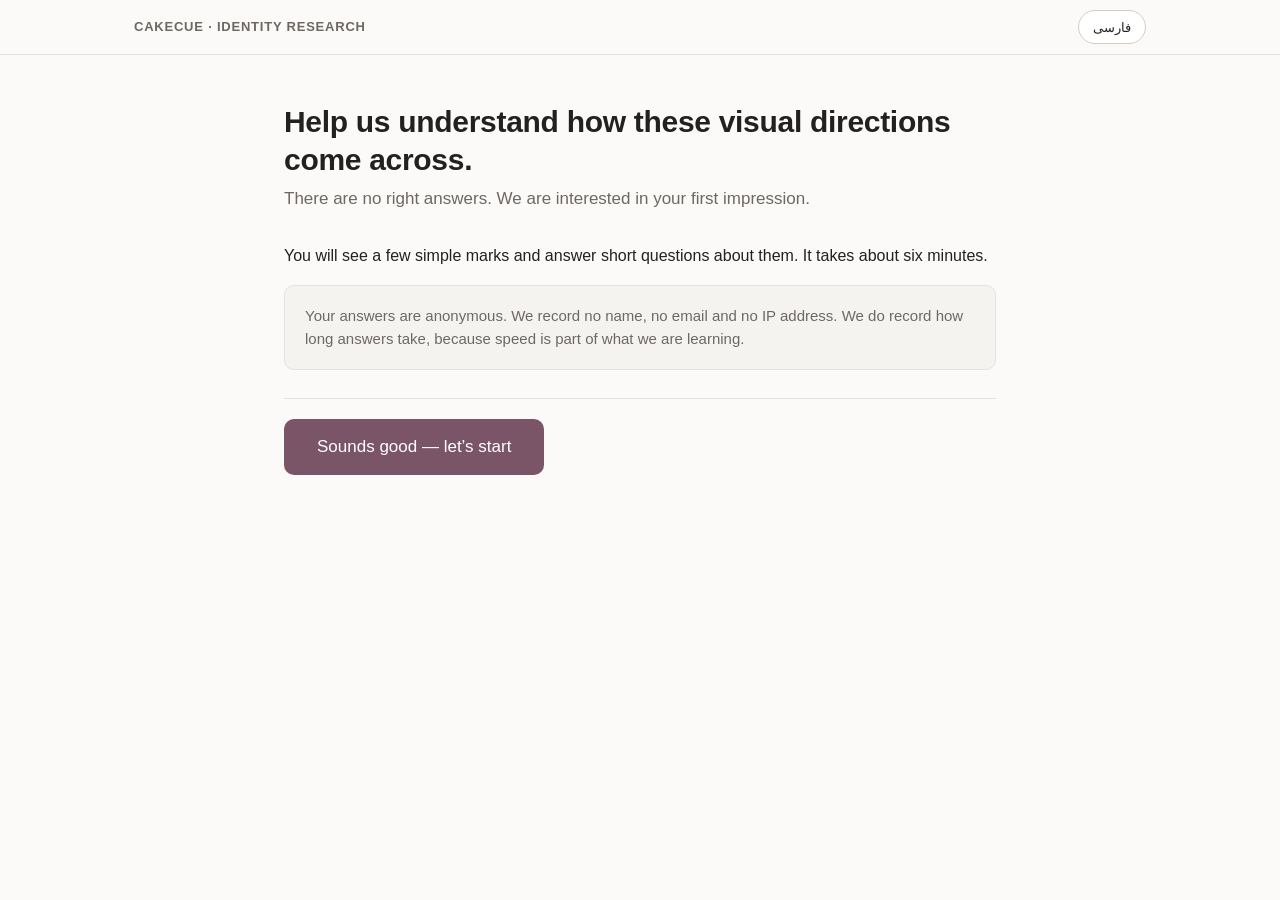
<file: index.html>
<!DOCTYPE html>
<html lang="en" dir="ltr">
<head>
  <meta charset="utf-8" />
  <meta name="viewport" content="width=device-width, initial-scale=1" />
  <title>CakeCue Identity Testing Lab</title>
  <meta name="description" content="A short visual identity research session for the CakeCue project." />
  <meta name="robots" content="noindex" />
  <link rel="stylesheet" href="css/style.css" />
</head>
<body>

  <div class="app">

    <!-- Header: study label, progress, language switch. Deliberately plain so
         the interface never competes with the marks being tested. -->
    <header class="topbar">
      <div class="topbar-inner">
        <span class="brandmark">CakeCue &middot; Identity Research</span>
        <div class="topbar-spacer"></div>
        <div class="progress-wrap" id="progress-wrap">
          <div class="progress-label" id="progress-label"></div>
          <div class="progress-track" role="progressbar" aria-labelledby="progress-label">
            <div class="progress-bar" id="progress-bar"></div>
          </div>
        </div>
        <button type="button" class="lang-toggle" id="lang-toggle">فارسی</button>
      </div>
    </header>

    <main id="app-root">
      <!-- Screens are rendered here by app.js -->
      <div class="screen">
        <p class="muted">Loading…</p>
      </div>
    </main>

  </div>

  <!--
    Load order matters:
      1. formspree-config.js  — where responses are sent (edit this file)
      2. study-config.js      — which games are switched on (edit this file)
      3. questions.js         — all assets, questions and copy (edit this file)
      4. data-handler.js      — sessions, sampling, scoring, export
      5. app.js               — renders the screens
  -->
  <script src="js/formspree-config.js"></script>
  <script src="js/study-config.js"></script>
  <script src="js/questions.js"></script>
  <script src="js/data-handler.js"></script>
  <script src="js/app.js"></script>
</body>
</html>
</file>
<file: css/style.css>
/* ==========================================================================
   CakeCue Identity Testing Lab — style.css
   --------------------------------------------------------------------------
   Design intent: calm, neutral, structured, lightly warm.
   This interface is the TEST ENVIRONMENT, never a brand expression.
   The single accent is a desaturated warm plum. It is used only on progress,
   focus and selection states — never inside or behind a stimulus, so it can
   never bias how a mark is read.
   ========================================================================== */

:root {
  /* Neutrals — warm off-white through near-black */
  --bg:            #FBFAF8;
  --surface:       #FFFFFF;
  --surface-soft:  #F5F3F0;
  --border:        #E5E1DC;
  --border-strong: #D2CCC5;
  --text:          #23211F;
  --text-soft:     #6E6862;
  --text-faint:    #938C85;

  /* Single restrained accent */
  --accent:        #7A5567;
  --accent-hover:  #634455;
  --accent-tint:   #F2ECEF;
  --accent-border: #D9C7CF;

  /* Stimulus stage — always pure neutral, never tinted */
  --stage:         #FFFFFF;
  --stage-border:  #EAE6E1;

  --focus:         #2E6FB8;

  --r-sm: 6px;
  --r:    10px;
  --r-lg: 14px;

  --shadow: 0 1px 2px rgba(35,33,31,.05), 0 4px 14px rgba(35,33,31,.04);

  --font: -apple-system, BlinkMacSystemFont, "Segoe UI", Roboto, "Helvetica Neue", Arial, sans-serif;
  --font-fa: "Vazirmatn", "IRANSans", "Segoe UI", Tahoma, "Noto Sans Arabic", sans-serif;

  --maxw: 760px;
  --maxw-wide: 1060px;
}

html[lang="fa"] { --font: var(--font-fa); }

* { box-sizing: border-box; }

html, body {
  margin: 0;
  padding: 0;
  background: var(--bg);
  color: var(--text);
  font-family: var(--font);
  font-size: 16px;
  line-height: 1.55;
  -webkit-font-smoothing: antialiased;
}

h1, h2, h3 { line-height: 1.25; margin: 0 0 8px; font-weight: 600; letter-spacing: -0.01em; }
h1 { font-size: 30px; }
h2 { font-size: 24px; }
h3 { font-size: 18px; }
p  { margin: 0 0 16px; }

.lead      { font-size: 17px; color: var(--text-soft); }
.muted     { color: var(--text-soft); }
.small     { font-size: 14px; }
.faint     { color: var(--text-faint); font-size: 14px; }
.center    { text-align: center; }
.nowrap    { white-space: nowrap; }
.visually-hidden {
  position: absolute; width: 1px; height: 1px; padding: 0; margin: -1px;
  overflow: hidden; clip: rect(0 0 0 0); white-space: nowrap; border: 0;
}

/* ---------- Layout ------------------------------------------------------ */

.app { min-height: 100vh; display: flex; flex-direction: column; }

.topbar {
  position: sticky; top: 0; z-index: 20;
  background: rgba(251,250,248,.92);
  backdrop-filter: saturate(180%) blur(8px);
  border-bottom: 1px solid var(--border);
}
.topbar-inner {
  max-width: var(--maxw-wide); margin: 0 auto;
  padding: 10px 24px;
  display: flex; align-items: center; gap: 16px;
}
.brandmark {
  font-size: 13px; font-weight: 600; letter-spacing: .06em;
  text-transform: uppercase; color: var(--text-soft);
}
.topbar-spacer { flex: 1; }

.progress-wrap { flex: 1; max-width: 320px; }
.progress-label { font-size: 12px; color: var(--text-faint); margin-bottom: 5px; }
.progress-track {
  height: 4px; border-radius: 999px; background: var(--surface-soft);
  overflow: hidden;
}
.progress-bar {
  height: 100%; width: 0%; background: var(--accent);
  border-radius: 999px; transition: width .35s cubic-bezier(.4,0,.2,1);
}

.lang-toggle {
  border: 1px solid var(--border-strong); background: var(--surface);
  color: var(--text); border-radius: 999px;
  padding: 6px 14px; font-size: 13px; font-family: inherit;
  cursor: pointer; min-height: 34px;
}
.lang-toggle:hover { border-color: var(--text-faint); }

main { flex: 1; width: 100%; }
.screen {
  max-width: var(--maxw); margin: 0 auto; padding: 48px 24px 32px;
  animation: rise .28s ease both;
}
.screen.wide { max-width: var(--maxw-wide); }
@keyframes rise { from { opacity: 0; transform: translateY(6px); } to { opacity: 1; transform: none; } }
@media (prefers-reduced-motion: reduce) {
  .screen { animation: none; }
  .progress-bar { transition: none; }
}

.screen-head { margin-bottom: 32px; }
.eyebrow {
  font-size: 12px; font-weight: 600; letter-spacing: .08em;
  text-transform: uppercase; color: var(--accent); margin-bottom: 8px;
}

/* ---------- Stimulus stage ---------------------------------------------- */
/* Assets are shown inside a neutral white stage and scaled proportionally
   with object-fit: contain. Geometry is never altered. */

.stage {
  background: var(--stage);
  border: 1px solid var(--stage-border);
  border-radius: var(--r-lg);
  padding: 32px;
  display: flex; align-items: center; justify-content: center;
  min-height: 260px;
  margin-bottom: 28px;
}
.stage img {
  display: block;
  max-width: 100%;
  max-height: 240px;
  width: auto; height: auto;      /* never distort */
  object-fit: contain;
}
.stage.tall { min-height: 320px; }
.stage.tall img { max-height: 300px; }

/* Horizontal strip for sequence / family views */
.strip {
  display: grid; gap: 12px;
  grid-template-columns: repeat(auto-fit, minmax(120px, 1fr));
  margin-bottom: 24px;
}
.strip .cell {
  background: var(--stage); border: 1px solid var(--stage-border);
  border-radius: var(--r); padding: 16px;
  display: flex; align-items: center; justify-content: center;
  min-height: 120px;
}
.strip .cell img { max-width: 100%; max-height: 92px; width: auto; height: auto; object-fit: contain; }

/* ---------- Selectable option cards ------------------------------------- */

.options { display: grid; gap: 10px; margin-bottom: 28px; }
.options.two { grid-template-columns: repeat(auto-fit, minmax(220px, 1fr)); }

.option {
  display: flex; align-items: center; gap: 12px;
  width: 100%; text-align: start;
  background: var(--surface);
  border: 1px solid var(--border);
  border-radius: var(--r);
  padding: 14px 16px;
  font: inherit; color: inherit;
  cursor: pointer; min-height: 52px;
  transition: border-color .15s, background .15s;
}
.option:hover { border-color: var(--border-strong); background: #FEFDFC; }
.option .dot {
  flex: none; width: 18px; height: 18px; border-radius: 50%;
  border: 1.5px solid var(--border-strong); background: var(--surface);
  position: relative;
}
.option.selected { border-color: var(--accent); background: var(--accent-tint); }
.option.selected .dot { border-color: var(--accent); }
.option.selected .dot::after {
  content: ""; position: absolute; inset: 3px;
  border-radius: 50%; background: var(--accent);
}
.option.multi .dot { border-radius: 5px; }
.option.multi.selected .dot::after { border-radius: 2px; }

/* Word chips (Game 3) */
.chips { display: flex; flex-wrap: wrap; gap: 8px; margin-bottom: 12px; }
.chip {
  background: var(--surface); border: 1px solid var(--border);
  border-radius: 999px; padding: 9px 16px;
  font: inherit; font-size: 15px; color: inherit;
  cursor: pointer; min-height: 40px;
  transition: border-color .15s, background .15s;
}
.chip:hover { border-color: var(--border-strong); }
.chip.selected { background: var(--accent); border-color: var(--accent); color: #fff; }
.chip[disabled] { opacity: .42; cursor: not-allowed; }

/* ---------- Scales and sliders ------------------------------------------ */

.field { margin-bottom: 28px; }
.field > label, .field-label {
  display: block; font-weight: 600; font-size: 16px; margin-bottom: 10px;
}

.scale { display: flex; gap: 8px; }
.scale button {
  flex: 1; min-height: 48px;
  background: var(--surface); border: 1px solid var(--border);
  border-radius: var(--r-sm); font: inherit; font-size: 16px;
  color: inherit; cursor: pointer;
  transition: border-color .15s, background .15s;
}
.scale button:hover { border-color: var(--border-strong); }
.scale button.selected { background: var(--accent); border-color: var(--accent); color: #fff; }
.scale-ends {
  display: flex; justify-content: space-between;
  font-size: 13px; color: var(--text-faint); margin-top: 6px;
}

.slider-row { margin-bottom: 22px; }
.slider-poles {
  display: flex; justify-content: space-between;
  font-size: 14px; color: var(--text-soft); margin-bottom: 6px;
}
input[type="range"] {
  width: 100%; margin: 0; height: 40px;
  -webkit-appearance: none; appearance: none; background: transparent;
}
input[type="range"]::-webkit-slider-runnable-track {
  height: 4px; border-radius: 999px; background: var(--border);
}
input[type="range"]::-moz-range-track {
  height: 4px; border-radius: 999px; background: var(--border);
}
input[type="range"]::-webkit-slider-thumb {
  -webkit-appearance: none; appearance: none;
  width: 24px; height: 24px; margin-top: -10px;
  border-radius: 50%; background: var(--surface);
  border: 2px solid var(--accent); cursor: pointer;
  box-shadow: var(--shadow);
}
input[type="range"]::-moz-range-thumb {
  width: 22px; height: 22px; border-radius: 50%;
  background: var(--surface); border: 2px solid var(--accent);
  cursor: pointer;
}
input[type="range"].untouched::-webkit-slider-thumb { border-color: var(--border-strong); }
input[type="range"].untouched::-moz-range-thumb { border-color: var(--border-strong); }

/* ---------- Text inputs -------------------------------------------------- */

textarea, input[type="text"] {
  width: 100%; font: inherit; color: var(--text);
  background: var(--surface);
  border: 1px solid var(--border); border-radius: var(--r);
  padding: 12px 14px; resize: vertical;
}
textarea { min-height: 92px; }
textarea:focus, input[type="text"]:focus { border-color: var(--accent); outline: none; }
textarea::placeholder, input::placeholder { color: var(--text-faint); }

/* ---------- Comparison grids (Games 7, 13, 23) --------------------------- */

.compare-grid {
  display: grid; gap: 14px;
  grid-template-columns: repeat(auto-fit, minmax(190px, 1fr));
  margin-bottom: 28px;
}
.compare-card {
  background: var(--surface); border: 1px solid var(--border);
  border-radius: var(--r); padding: 16px;
  display: flex; flex-direction: column; gap: 12px;
}
.compare-card .thumb {
  background: var(--stage); border: 1px solid var(--stage-border);
  border-radius: var(--r-sm); padding: 14px;
  display: flex; align-items: center; justify-content: center; min-height: 156px;
}
/* Marks need room to read. Below ~130px the lockups turn into noise, which
   makes participants judge legibility instead of the identity. */
.compare-card .thumb img { max-width: 100%; max-height: 132px; width: auto; height: auto; object-fit: contain; }
.compare-card .code {
  font-size: 12px; font-weight: 600; letter-spacing: .08em;
  color: var(--text-faint); text-align: center;
}
.compare-card .scale button { min-height: 40px; font-size: 15px; padding: 0; }

/* Pick-one row of thumbnails */
.pick-row {
  display: grid; gap: 10px;
  grid-template-columns: repeat(auto-fit, minmax(140px, 1fr));
  margin-bottom: 8px;
}
.pick {
  background: var(--surface); border: 1px solid var(--border);
  border-radius: var(--r); padding: 10px; cursor: pointer;
  display: flex; flex-direction: column; align-items: center; gap: 8px;
  min-height: 104px; font: inherit;
  transition: border-color .15s, background .15s;
}
.pick:hover { border-color: var(--border-strong); }
.pick img { max-width: 100%; max-height: 62px; width: auto; height: auto; object-fit: contain; }
.pick .code { font-size: 11px; letter-spacing: .08em; color: var(--text-faint); }
.pick.selected { border-color: var(--accent); background: var(--accent-tint); }
.pick.selected .code { color: var(--accent); }

/* ---------- Sequence ordering (micro-test 1) ----------------------------- */

.seq-list { display: flex; flex-direction: column; gap: 10px; margin-bottom: 20px; }
.seq-item {
  display: flex; align-items: center; gap: 14px;
  background: var(--surface); border: 1px solid var(--border);
  border-radius: var(--r); padding: 10px 14px;
}
.seq-item.dragging { opacity: .45; border-style: dashed; }
.seq-item.over { border-color: var(--accent); }
.seq-rank {
  flex: none; width: 26px; height: 26px; border-radius: 50%;
  background: var(--surface-soft); color: var(--text-soft);
  font-size: 13px; font-weight: 600;
  display: flex; align-items: center; justify-content: center;
}
.seq-thumb {
  flex: none; width: 84px; height: 62px;
  background: var(--stage); border: 1px solid var(--stage-border);
  border-radius: var(--r-sm);
  display: flex; align-items: center; justify-content: center; padding: 6px;
}
.seq-thumb img { max-width: 100%; max-height: 100%; width: auto; height: auto; object-fit: contain; }
.seq-grip { flex: 1; cursor: grab; color: var(--text-faint); font-size: 14px; }
.seq-btns { display: flex; gap: 6px; }
.seq-btns button {
  width: 40px; height: 40px; border-radius: var(--r-sm);
  border: 1px solid var(--border); background: var(--surface);
  cursor: pointer; font-size: 15px; color: var(--text-soft);
}
.seq-btns button:hover:not([disabled]) { border-color: var(--border-strong); color: var(--text); }
.seq-btns button[disabled] { opacity: .35; cursor: not-allowed; }

/* ---------- Build the cake (assembly game) ------------------------------- */

.build-cols { display: grid; gap: 18px; grid-template-columns: 1fr; margin-bottom: 8px; }
@media (min-width: 760px) { .build-cols { grid-template-columns: 260px 1fr; align-items: start; } }

.build-panel-label {
  font-size: 12px; font-weight: 600; letter-spacing: .08em; text-transform: uppercase;
  color: var(--text-faint); margin-bottom: 8px;
}

/* Tray of unplaced pieces. */
.build-tray {
  display: grid; gap: 10px; grid-template-columns: repeat(auto-fill, minmax(104px, 1fr));
  background: var(--surface-soft); border: 1px solid var(--border);
  border-radius: var(--r); padding: 10px; min-height: 96px;
}
.build-piece {
  background: var(--stage); border: 1px solid var(--stage-border);
  border-radius: var(--r-sm); padding: 8px; cursor: grab;
  display: flex; align-items: center; justify-content: center; min-height: 84px;
}
.build-piece img { max-width: 100%; max-height: 68px; width: auto; height: auto; object-fit: contain; }
.build-piece:hover { border-color: var(--border-strong); }
.build-piece.selected { border-color: var(--accent); box-shadow: 0 0 0 2px var(--accent-tint); }
.build-piece.dragging { opacity: .4; }
.build-tray .empty-note { grid-column: 1 / -1; color: var(--text-faint); font-size: 13px; text-align: center; padding: 24px 0; }

/* The five ordered slots. */
.build-slots { display: flex; flex-direction: column; gap: 10px; }
.build-slot {
  display: flex; align-items: center; gap: 14px;
  background: var(--surface); border: 1px solid var(--border);
  border-radius: var(--r); padding: 10px 14px; min-height: 92px;
}
.build-slot.over { border-color: var(--accent); background: var(--accent-tint); }
.build-slot.filled { border-color: var(--border-strong); }
.build-slot .slot-rank {
  flex: none; width: 30px; height: 30px; border-radius: 50%;
  background: var(--surface-soft); color: var(--text-soft);
  font-size: 13px; font-weight: 600;
  display: flex; align-items: center; justify-content: center;
}
.build-slot .slot-drop { flex: 1; display: flex; align-items: center; gap: 12px; min-width: 0; }
.build-slot .slot-piece {
  flex: none; width: 108px; height: 72px; padding: 6px;
  background: var(--stage); border: 1px solid var(--stage-border); border-radius: var(--r-sm);
  display: flex; align-items: center; justify-content: center; cursor: grab;
}
.build-slot .slot-piece img { max-width: 100%; max-height: 100%; width: auto; height: auto; object-fit: contain; }
.build-slot .slot-label { font-size: 13px; color: var(--text-faint); }
.build-slot .slot-hollow {
  flex: 1; border: 1px dashed var(--border-strong); border-radius: var(--r-sm);
  min-height: 64px; display: flex; align-items: center; justify-content: center;
  color: var(--text-faint); font-size: 13px; background: transparent; cursor: pointer; width: 100%;
}
.build-slot .slot-hollow:hover { border-color: var(--accent); color: var(--text-soft); }
.build-slot .slot-take {
  flex: none; min-height: 40px; padding: 0 12px; border-radius: var(--r-sm);
  border: 1px solid var(--border); background: var(--surface);
  color: var(--text-soft); font-size: 13px; cursor: pointer;
}
.build-slot .slot-take:hover { border-color: var(--border-strong); color: var(--text); }

.build-reset {
  align-self: flex-start; margin-top: 2px; padding: 0 12px; min-height: 40px;
  border-radius: var(--r-sm); border: 1px solid var(--border);
  background: var(--surface); color: var(--text-soft); font-size: 13px; cursor: pointer;
}
.build-reset:hover { border-color: var(--border-strong); color: var(--text); }

/* ---------- Buttons and nav ---------------------------------------------- */

.nav {
  display: flex; align-items: center; gap: 12px;
  border-top: 1px solid var(--border);
  padding-top: 20px; margin-top: 8px;
}
.nav .spacer { flex: 1; }

.btn {
  font: inherit; font-size: 16px; font-weight: 500;
  border-radius: var(--r); padding: 12px 26px;
  min-height: 48px; cursor: pointer;
  border: 1px solid transparent;
  transition: background .15s, border-color .15s;
}
.btn-primary { background: var(--accent); color: #fff; }
.btn-primary:hover { background: var(--accent-hover); }
.btn-primary[disabled] { background: var(--border-strong); cursor: not-allowed; }
.btn-ghost { background: transparent; color: var(--text-soft); border-color: transparent; }
.btn-ghost:hover { color: var(--text); background: var(--surface-soft); }
.btn-outline { background: var(--surface); color: var(--text); border-color: var(--border-strong); }
.btn-outline:hover { border-color: var(--text-faint); }
.btn-lg { font-size: 17px; padding: 14px 32px; min-height: 54px; }

/* Gentle validation */
.notice {
  background: var(--accent-tint); border: 1px solid var(--accent-border);
  color: var(--accent-hover);
  border-radius: var(--r); padding: 11px 15px;
  font-size: 15px; margin-bottom: 16px;
}
.notice[hidden] { display: none; }

.consent-box {
  background: var(--surface-soft); border: 1px solid var(--border);
  border-radius: var(--r); padding: 18px 20px;
  font-size: 15px; color: var(--text-soft); margin-bottom: 28px;
}

/* ---------- Focus visibility --------------------------------------------- */

:focus-visible {
  outline: 2px solid var(--focus);
  outline-offset: 2px;
  border-radius: var(--r-sm);
}

/* ---------- Responsive ---------------------------------------------------- */

@media (max-width: 640px) {
  .screen { padding: 32px 18px 28px; }
  h1 { font-size: 25px; }
  h2 { font-size: 21px; }
  .topbar-inner { padding: 8px 18px; gap: 10px; }
  .brandmark { display: none; }
  .stage { padding: 22px; min-height: 200px; }
  .stage img { max-height: 170px; }
  .scale { gap: 6px; }
  .scale button { min-height: 44px; font-size: 15px; }
  .nav { flex-wrap: wrap; }
  .btn { flex: 1; }
}

/* ==========================================================================
   DASHBOARD
   ========================================================================== */

.dash { max-width: 1180px; margin: 0 auto; padding: 32px 24px 80px; }
.dash-head {
  display: flex; align-items: flex-end; gap: 16px; flex-wrap: wrap;
  border-bottom: 1px solid var(--border); padding-bottom: 20px; margin-bottom: 28px;
}
.dash-head h1 { margin: 0; }
.dash-actions { display: flex; gap: 8px; flex-wrap: wrap; margin-inline-start: auto; }
.dash-actions .btn { font-size: 14px; padding: 9px 16px; min-height: 42px; }

.dash-section { margin-bottom: 44px; }
.dash-section > h2 {
  font-size: 13px; font-weight: 600; letter-spacing: .09em;
  text-transform: uppercase; color: var(--text-faint);
  padding-bottom: 8px; border-bottom: 1px solid var(--border); margin-bottom: 18px;
}

.stat-grid {
  display: grid; gap: 14px;
  grid-template-columns: repeat(auto-fit, minmax(160px, 1fr));
}
.stat {
  background: var(--surface); border: 1px solid var(--border);
  border-radius: var(--r); padding: 18px 20px;
}
.stat .n { font-size: 30px; font-weight: 600; letter-spacing: -.02em; }
.stat .k { font-size: 13px; color: var(--text-soft); margin-top: 2px; }

.table-scroll { overflow-x: auto; border: 1px solid var(--border); border-radius: var(--r); background: var(--surface); }
table.data { border-collapse: collapse; width: 100%; font-size: 14px; min-width: 720px; }
table.data th, table.data td {
  padding: 11px 14px; text-align: start;
  border-bottom: 1px solid var(--border);
  vertical-align: middle;
}
table.data thead th {
  background: var(--surface-soft); font-weight: 600; font-size: 13px;
  position: sticky; top: 0; z-index: 1;
}
table.data tbody tr:last-child td { border-bottom: none; }
table.data td.metric { font-weight: 500; color: var(--text-soft); white-space: nowrap; }
table.data th .thumb-sm {
  display: block; height: 46px; margin: 0 auto 6px;
  width: auto; object-fit: contain;
}

/* Value cell with inline bar. Colour is never the only signal — the number
   is always printed, and low-n cells are flagged in text. */
.cellval { display: flex; align-items: center; gap: 8px; }
.cellbar { flex: 1; height: 5px; border-radius: 999px; background: var(--surface-soft); overflow: hidden; min-width: 40px; }
.cellbar > span { display: block; height: 100%; background: var(--accent); border-radius: 999px; }
.cellnum { font-variant-numeric: tabular-nums; min-width: 34px; text-align: end; }
.cellval.best .cellnum { font-weight: 700; }
.cellval.best .cellbar > span { background: var(--accent-hover); }
.lown { color: var(--text-faint); font-size: 12px; }
.flag-lown {
  display: inline-block; margin-inline-start: 6px;
  font-size: 11px; color: #8A5A20; background: #FBEFDE;
  border: 1px solid #EFD9BC; border-radius: 4px; padding: 0 5px;
}

.quote-cols { display: grid; gap: 16px; grid-template-columns: repeat(auto-fit, minmax(280px, 1fr)); }
.quote-card {
  background: var(--surface); border: 1px solid var(--border);
  border-radius: var(--r); padding: 18px;
}
.quote-card h3 { font-size: 14px; margin-bottom: 12px; }
.quote-card ul { margin: 0; padding-inline-start: 18px; }
.quote-card li { margin-bottom: 9px; font-size: 14px; color: var(--text-soft); }

.wordcloud { display: flex; flex-wrap: wrap; gap: 8px; align-items: baseline; }
.wordcloud .w {
  background: var(--surface); border: 1px solid var(--border);
  border-radius: 999px; padding: 5px 13px; font-size: 14px;
}
.wordcloud .w b { font-variant-numeric: tabular-nums; color: var(--text-faint); font-weight: 500; margin-inline-start: 6px; }
.wordcloud .w.neg { border-color: #EBC9C4; background: #FCF1EF; }

.synth { background: var(--surface); border: 1px solid var(--border); border-radius: var(--r); padding: 22px 24px; }
.synth h3 { font-size: 15px; margin-bottom: 4px; }
.synth .line { padding: 12px 0; border-bottom: 1px solid var(--border); }
.synth .line:last-child { border-bottom: none; }
.synth .line .k {
  font-size: 12px; letter-spacing: .07em; text-transform: uppercase;
  color: var(--text-faint); margin-bottom: 3px;
}
.synth .line .v { font-size: 15px; }
.synth .caveat {
  margin-top: 16px; font-size: 14px; color: var(--text-soft);
  background: var(--surface-soft); border-radius: var(--r-sm); padding: 12px 14px;
}

.dropzone {
  border: 1.5px dashed var(--border-strong); border-radius: var(--r);
  padding: 32px; text-align: center; color: var(--text-soft);
  background: var(--surface); margin-bottom: 20px;
}
.dropzone.over { border-color: var(--accent); background: var(--accent-tint); }

.empty {
  text-align: center; padding: 60px 24px; color: var(--text-soft);
  background: var(--surface); border: 1px solid var(--border); border-radius: var(--r);
}

@media (max-width: 640px) {
  .dash { padding: 24px 16px 60px; }
  .dash-actions { margin-inline-start: 0; width: 100%; }
}
</file>
